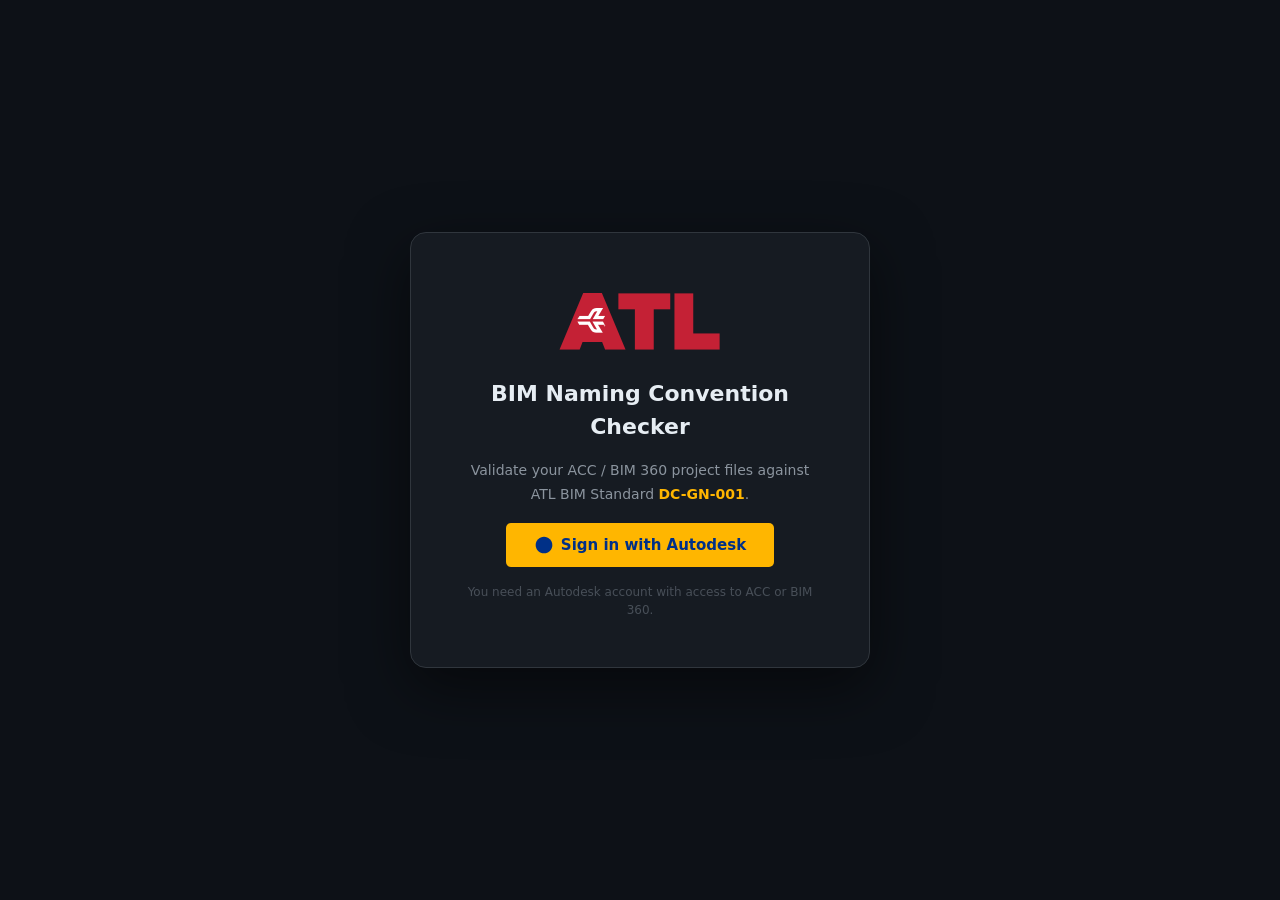
<file: index.html>
<!DOCTYPE html>
<html lang="en">
<head>
  <meta charset="UTF-8" />
  <meta name="viewport" content="width=device-width, initial-scale=1.0" />
  <title>ATL BIM Naming Convention Checker</title>
  <link rel="stylesheet" href="style.css" />
</head>
<body>

  <!-- ═══════════════════════════════ HEADER ═══════════════════════════════ -->
  <header class="app-header">
    <div class="header-left">
      <img class="atl-logo" src="logo.png" alt="Hartsfield-Jackson Atlanta International Airport" />
      <div class="header-title">
        <span class="header-name">BIM Naming Convention Checker</span>
        <span class="header-sub">Standard DC-GN-001 · Hartsfield-Jackson Atlanta International Airport</span>
      </div>
    </div>
    <div class="header-right">
      <div id="auth-area">
        <button class="btn btn-primary" onclick="App.login()">
          <svg viewBox="0 0 24 24" width="16" height="16"><path fill="currentColor" d="M12 2C6.48 2 2 6.48 2 12s4.48 10 10 10 10-4.48 10-10S17.52 2 12 2zm-2 15l-5-5 1.41-1.41L10 14.17l7.59-7.59L19 8l-9 9z"/></svg>
          Sign in with Autodesk
        </button>
      </div>
      <div id="user-area" class="hidden">
        <span class="user-badge">
          <svg viewBox="0 0 24 24" width="14" height="14"><path fill="currentColor" d="M12 12c2.21 0 4-1.79 4-4s-1.79-4-4-4-4 1.79-4 4 1.79 4 4 4zm0 2c-2.67 0-8 1.34-8 4v2h16v-2c0-2.66-5.33-4-8-4z"/></svg>
          Connected
        </span>
        <button class="btn btn-ghost" onclick="App.logout()">Sign out</button>
      </div>
    </div>
  </header>

  <!-- ═══════════════════════════════ LOGIN SCREEN ══════════════════════════ -->
  <div id="login-screen" class="login-screen">
    <div class="login-card">
      <img class="login-logo" src="logo-atl.png" alt="ATL" />
      <h1>BIM Naming Convention Checker</h1>
      <p class="login-desc">
        Validate your ACC / BIM 360 project files against<br>
        ATL BIM Standard <strong>DC-GN-001</strong>.
      </p>
      <button class="btn btn-primary btn-lg" onclick="App.login()">
        <svg viewBox="0 0 24 24" width="20" height="20"><path fill="currentColor" d="M12 2C6.48 2 2 6.48 2 12s4.48 10 10 10 10-4.48 10-10S17.52 2 12 2z"/></svg>
        Sign in with Autodesk
      </button>
      <p id="login-error" class="login-error hidden"></p>
      <p class="login-hint">
        You need an Autodesk account with access to ACC or BIM 360.
      </p>
    </div>
  </div>

  <!-- ═══════════════════════════════ MAIN APP ══════════════════════════════ -->
  <div id="app-screen" class="app-screen hidden">

    <!-- ── Left: Project Browser ─────────────────────────────────────────── -->
    <aside class="sidebar">
      <div class="sidebar-header">
        <span class="sidebar-title">Project Browser</span>
        <button class="icon-btn" id="collapse-sidebar" title="Collapse sidebar">
          <svg viewBox="0 0 24 24" width="16" height="16"><path fill="currentColor" d="M15.41 16.59L10.83 12l4.58-4.59L14 6l-6 6 6 6z"/></svg>
        </button>
      </div>

      <div class="sidebar-selectors">
        <label class="select-label">Hub</label>
        <select id="hub-select" class="select-input" onchange="App.onHubChange(this.value)">
          <option value="">Loading hubs…</option>
        </select>

        <label class="select-label">Project</label>
        <select id="project-select" class="select-input" disabled onchange="App.onProjectChange(this.value)">
          <option value="">Select a hub first</option>
        </select>
      </div>

      <div class="folder-tree-header">
        <span class="sidebar-title">Folders</span>
        <span id="folder-status" class="folder-status"></span>
      </div>

      <div id="folder-tree" class="folder-tree">
        <p class="tree-hint">Select a hub and project to browse folders.</p>
      </div>

      <div class="sidebar-footer">
        <button id="scan-btn" class="btn btn-primary btn-full" disabled onclick="App.startScan()">
          <svg viewBox="0 0 24 24" width="16" height="16"><path fill="currentColor" d="M15.5 14h-.79l-.28-.27A6.47 6.47 0 0016 9.5 6.5 6.5 0 109.5 16c1.61 0 3.09-.59 4.23-1.57l.27.28v.79l5 4.99L20.49 19l-4.99-5zm-6 0C7.01 14 5 11.99 5 9.5S7.01 5 9.5 5 14 7.01 14 9.5 11.99 14 9.5 14z"/></svg>
          Analyze Selected Folder
        </button>
        <button id="stop-btn" class="btn btn-danger btn-full hidden" onclick="App.stopScan()">
          <svg viewBox="0 0 24 24" width="16" height="16"><path fill="currentColor" d="M6 6h12v12H6z"/></svg>
          Stop Scan
        </button>
        <div id="scan-progress" class="scan-progress hidden">
          <div class="progress-bar-track">
            <div id="progress-bar" class="progress-bar-fill"></div>
          </div>
          <span id="progress-label" class="progress-label">Scanning…</span>
        </div>
      </div>
    </aside>

    <!-- ── Right: Dashboard + File List ──────────────────────────────────── -->
    <main class="main-panel">

      <!-- Dashboard -->
      <section class="dashboard" id="dashboard">
        <div class="dashboard-empty" id="dashboard-empty">
          <svg viewBox="0 0 24 24" width="48" height="48" opacity="0.3"><path fill="currentColor" d="M19 3H5a2 2 0 00-2 2v14a2 2 0 002 2h14a2 2 0 002-2V5a2 2 0 00-2-2zm-7 3l5 5h-4v4h-2v-4H7l5-5z"/></svg>
          <p>Select a folder and click <strong>Analyze</strong> to check naming conventions.</p>
        </div>

        <div class="dashboard-content hidden" id="dashboard-content">
          <!-- Stat Cards -->
          <div class="stat-cards">
            <div class="stat-card stat-total">
              <div class="stat-value" id="stat-total">0</div>
              <div class="stat-label">Total Files</div>
            </div>
            <div class="stat-card stat-compliant">
              <div class="stat-value" id="stat-compliant">0</div>
              <div class="stat-label">Compliant</div>
              <div class="stat-pct" id="stat-compliant-pct">—</div>
            </div>
            <div class="stat-card stat-noncompliant">
              <div class="stat-value" id="stat-noncompliant">0</div>
              <div class="stat-label">Non-Compliant</div>
              <div class="stat-pct" id="stat-noncompliant-pct">—</div>
            </div>
            <div class="stat-card stat-issues">
              <div class="stat-value" id="stat-issue-count">0</div>
              <div class="stat-label">Total Issues</div>
            </div>
          </div>

          <!-- Compliance Ring + Breakdown -->
          <div class="dashboard-row">
            <div class="compliance-ring-wrap">
              <svg class="compliance-ring" viewBox="0 0 120 120">
                <circle cx="60" cy="60" r="50" class="ring-bg"/>
                <circle cx="60" cy="60" r="50" class="ring-fill" id="ring-fill"
                        style="stroke-dasharray: 0 314"/>
              </svg>
              <div class="ring-center">
                <span class="ring-pct" id="ring-pct">0%</span>
                <span class="ring-label">Compliant</span>
              </div>
            </div>

            <div class="breakdown-panels">
              <div class="breakdown-section">
                <h4 class="breakdown-title">By Category</h4>
                <div id="category-bars" class="bar-list"></div>
              </div>
              <div class="breakdown-section">
                <h4 class="breakdown-title">Common Issues</h4>
                <div id="issue-list" class="issue-list"></div>
              </div>
            </div>
          </div>

          <!-- Filters -->
          <div class="filter-bar">
            <span class="filter-label">Filter:</span>
            <button class="filter-chip active" data-filter="all" onclick="App.setFilter('all', this)">All</button>
            <button class="filter-chip" data-filter="compliant" onclick="App.setFilter('compliant', this)">Compliant</button>
            <button class="filter-chip" data-filter="noncompliant" onclick="App.setFilter('noncompliant', this)">Issues</button>
            <span class="filter-sep">|</span>
            <span class="filter-label">Type:</span>
            <button class="filter-chip" data-filter="cat:Main Model" onclick="App.setFilter('cat:Main Model', this)">Main Model</button>
            <button class="filter-chip" data-filter="cat:Site Model" onclick="App.setFilter('cat:Site Model', this)">Site Model</button>
            <button class="filter-chip" data-filter="cat:3D Asset Model" onclick="App.setFilter('cat:3D Asset Model', this)">Asset Model</button>
            <button class="filter-chip" data-filter="cat:Revit Family" onclick="App.setFilter('cat:Revit Family', this)">Family</button>
            <button class="filter-chip" data-filter="cat:Annotation Family" onclick="App.setFilter('cat:Annotation Family', this)">Annotation</button>
            <button class="filter-chip" data-filter="cat:Document" onclick="App.setFilter('cat:Document', this)">Document</button>
            <span class="filter-sep">|</span>
            <input type="text" id="search-input" class="search-input" placeholder="Search filename…"
                   oninput="App.onSearch(this.value)"/>
          </div>
        </div>
      </section>

      <!-- File List -->
      <section class="file-list-section">
        <div class="file-list-header">
          <span class="list-title">Files</span>
          <span id="file-count-label" class="file-count-label"></span>
          <button class="btn btn-ghost btn-sm" id="export-btn" onclick="App.exportCSV()" style="display:none">
            <svg viewBox="0 0 24 24" width="14" height="14"><path fill="currentColor" d="M19 9h-4V3H9v6H5l7 7 7-7zM5 18v2h14v-2H5z"/></svg>
            Export CSV
          </button>
        </div>

        <div class="table-wrap" id="table-wrap">
          <div class="list-empty" id="list-empty">
            <p>No files to display yet.</p>
          </div>
          <table class="file-table hidden" id="file-table">
            <thead>
              <tr>
                <th class="col-name" onclick="App.sortBy('name')">
                  File Name <span class="sort-icon" data-col="name">↕</span>
                </th>
                <th class="col-ext" onclick="App.sortBy('ext')">
                  Ext <span class="sort-icon" data-col="ext">↕</span>
                </th>
                <th class="col-cat" onclick="App.sortBy('category')">
                  Category <span class="sort-icon" data-col="category">↕</span>
                </th>
                <th class="col-status" onclick="App.sortBy('compliant')">
                  Status <span class="sort-icon" data-col="compliant">↕</span>
                </th>
                <th class="col-issues">Issues</th>
              </tr>
            </thead>
            <tbody id="file-tbody"></tbody>
          </table>
        </div>
      </section>

    </main>
  </div>

  <!-- ─── Modal ──────────────────────────────────────────────────────────── -->
  <div id="modal-overlay" class="modal-overlay hidden" onclick="App.closeModal()">
    <div class="modal" onclick="event.stopPropagation()">
      <div class="modal-header">
        <span id="modal-title" class="modal-title"></span>
        <button class="icon-btn" onclick="App.closeModal()">✕</button>
      </div>
      <div class="modal-body" id="modal-body"></div>
    </div>
  </div>

  <!-- Load order matters: config → naming rules → app logic -->
  <script src="config.js"></script>
  <script src="naming.js"></script>
  <script src="app.js"></script>
</body>
</html>
</file>
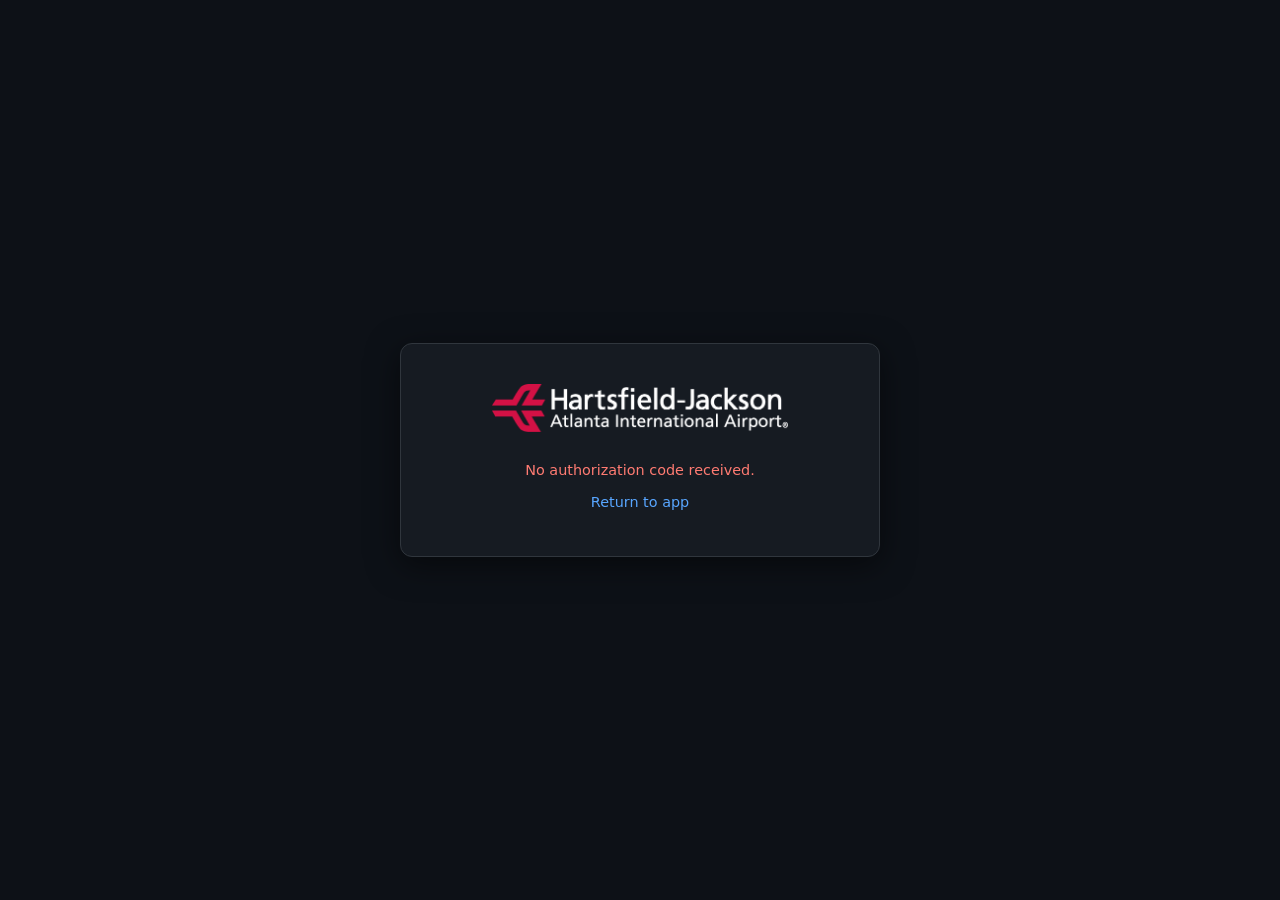
<file: callback.html>
<!doctype html>
<html lang="en">
<head>
  <meta charset="utf-8">
  <meta name="viewport" content="width=device-width, initial-scale=1">
  <title>Signing in…</title>
  <style>
    *, *::before, *::after { box-sizing: border-box; }
    body {
      display: flex;
      align-items: center;
      justify-content: center;
      height: 100vh;
      margin: 0;
      font-family: 'Segoe UI', system-ui, sans-serif;
      background: #0d1117;
      color: #e6edf3;
    }
    .card {
      text-align: center;
      padding: 2.5rem 3.5rem;
      background: #161b22;
      border: 1px solid #30363d;
      border-radius: 12px;
      box-shadow: 0 8px 32px rgba(0,0,0,0.5);
      max-width: 480px;
      width: 90%;
    }
    .logo { height: 48px; width: auto; margin-bottom: 1.25rem; }
    .spinner {
      width: 40px; height: 40px;
      border: 3px solid #30363d;
      border-top-color: #FFB600;
      border-radius: 50%;
      animation: spin 0.75s linear infinite;
      margin: 0 auto 1.25rem;
    }
    @keyframes spin { to { transform: rotate(360deg); } }
    p  { margin: 0.4rem 0; font-size: 0.9rem; color: #8b949e; }
    .err { color: #ff7b72; }
    a  { color: #58a6ff; text-decoration: none; }
    a:hover { text-decoration: underline; }
    .redirect-uri {
      font-size: 0.7rem;
      color: #484f58;
      word-break: break-all;
      margin-top: 0.75rem;
    }
  </style>
</head>
<body>
  <div class="card" id="card">
    <img class="logo" src="logo.png" alt="Hartsfield-Jackson Atlanta International Airport" />
    <div class="spinner"></div>
    <p>Completing sign-in&hellip;</p>
  </div>

  <script src="config.js"></script>
  <script>
    const APS_TOKEN_URL = 'https://developer.api.autodesk.com/authentication/v2/token';

    function getCallbackUrl() {
      return location.href.split('?')[0];
    }

    async function run() {
      const params   = new URLSearchParams(location.search);
      const code     = params.get('code');
      const error    = params.get('error');
      const card     = document.getElementById('card');
      const logoHtml = card.querySelector('.logo').outerHTML;

      if (error) {
        card.innerHTML = `${logoHtml}
          <p class="err"><strong>Sign-in failed</strong></p>
          <p class="err">${params.get('error_description') || error}</p>
          <p style="margin-top:1rem"><a href="./">Return to app</a></p>`;
        return;
      }

      if (!code) {
        card.innerHTML = `${logoHtml}
          <p class="err">No authorization code received.</p>
          <p style="margin-top:1rem"><a href="./">Return to app</a></p>`;
        return;
      }

      // Show the redirect_uri in use — useful for verifying APS portal settings
      card.innerHTML += `<p class="redirect-uri">redirect_uri: ${getCallbackUrl()}</p>`;

      try {
        const verifier = sessionStorage.getItem('pkce_verifier');
        if (!verifier) throw new Error('PKCE verifier missing — please try signing in again.');

        const body = new URLSearchParams({
          grant_type:    'authorization_code',
          code,
          redirect_uri:  getCallbackUrl(),
          client_id:     window.APS_CLIENT_ID,
          code_verifier: verifier
        });

        if (window.APS_CLIENT_SECRET) {
          body.set('client_secret', window.APS_CLIENT_SECRET);
        }

        const res = await fetch(APS_TOKEN_URL, {
          method:  'POST',
          headers: { 'Content-Type': 'application/x-www-form-urlencoded' },
          body
        });

        if (!res.ok) {
          const txt = await res.text();
          throw new Error(`Token exchange failed (${res.status}): ${txt}`);
        }

        const tokens = await res.json();
        sessionStorage.removeItem('pkce_verifier');
        sessionStorage.setItem('aps_token',     tokens.access_token);
        sessionStorage.setItem('aps_token_exp', Date.now() + tokens.expires_in * 1000);
        if (tokens.refresh_token) {
          sessionStorage.setItem('aps_refresh', tokens.refresh_token);
        }

        location.replace('./');

      } catch (err) {
        card.innerHTML = `${logoHtml}
          <p class="err"><strong>Token exchange failed</strong></p>
          <p class="err" style="word-break:break-all;font-size:0.8rem">${err.message}</p>
          <p class="redirect-uri">redirect_uri: ${getCallbackUrl()}</p>
          <p style="margin-top:1rem"><a href="./">Return to app</a></p>`;
      }
    }

    run();
  </script>
</body>
</html>
</file>
<file: style.css>
/* ═══════════════════════════════════════════════════════
   ATL BIM Naming Convention Checker — Dark Theme
   Brand: ATL Blue #003087 · Gold #FFB600
   ═══════════════════════════════════════════════════════ */

:root {
  --bg: #0d1117;
  --surface: #161b22;
  --surface-2: #1c2128;
  --surface-3: #21262d;
  --border: #30363d;
  --border-2: #21262d;
  --text: #e6edf3;
  --text-secondary: #8b949e;
  --text-dim: #484f58;

  --atl-blue: #003087;
  --atl-blue-light: #1565c0;
  --atl-blue-hover: #0a4aab;
  --atl-gold: #FFB600;
  --atl-gold-dim: #b37f00;

  --success: #2ea043;
  --success-bg: #0f2d1a;
  --success-text: #56d364;
  --error: #da3633;
  --error-bg: #2d0f0f;
  --error-text: #ff7b72;
  --warning: #d29922;
  --warning-bg: #2d1f0a;
  --warning-text: #e3b341;
  --info-bg: #0d1f33;

  --sidebar-w: 300px;
  --header-h: 58px;
  --radius: 8px;
  --radius-sm: 5px;
  --font: 'Segoe UI', system-ui, -apple-system, sans-serif;
  --font-mono: 'Cascadia Code', 'Consolas', 'Fira Code', monospace;
}

*, *::before, *::after { box-sizing: border-box; margin: 0; padding: 0; }

html, body {
  height: 100%;
  background: var(--bg);
  color: var(--text);
  font-family: var(--font);
  font-size: 14px;
  line-height: 1.5;
  overflow: hidden;
}

/* ═══════════════════════════════ HEADER ═══════════════════════════════════ */

.app-header {
  position: fixed;
  top: 0;
  left: 0;
  right: 0;
  height: var(--header-h);
  background: var(--atl-blue);
  border-bottom: 2px solid var(--atl-gold);
  display: flex;
  align-items: center;
  justify-content: space-between;
  padding: 0 20px;
  z-index: 100;
  gap: 16px;
}

.header-left {
  display: flex;
  align-items: center;
  gap: 14px;
}

.atl-logo {
  height: 36px;
  width: auto;
  flex-shrink: 0;
  object-fit: contain;
}

.header-title {
  display: flex;
  flex-direction: column;
  gap: 1px;
}

.header-name {
  font-size: 16px;
  font-weight: 700;
  color: #fff;
  letter-spacing: 0.3px;
}

.header-sub {
  font-size: 11px;
  color: rgba(255,255,255,0.65);
  letter-spacing: 0.2px;
}

.header-right {
  display: flex;
  align-items: center;
  gap: 10px;
}

.user-badge {
  display: flex;
  align-items: center;
  gap: 6px;
  background: rgba(255,255,255,0.12);
  border: 1px solid rgba(255,255,255,0.2);
  border-radius: 20px;
  padding: 4px 12px;
  font-size: 12px;
  color: rgba(255,255,255,0.9);
}

/* ═══════════════════════════════ BUTTONS ═══════════════════════════════════ */

.btn {
  display: inline-flex;
  align-items: center;
  gap: 7px;
  padding: 7px 14px;
  border: none;
  border-radius: var(--radius-sm);
  font-family: var(--font);
  font-size: 13px;
  font-weight: 600;
  cursor: pointer;
  transition: background 0.15s, opacity 0.15s;
  white-space: nowrap;
  text-decoration: none;
}

.btn:disabled { opacity: 0.4; cursor: not-allowed; }

.btn-primary {
  background: var(--atl-gold);
  color: var(--atl-blue);
}
.btn-primary:hover:not(:disabled) { background: #e0a300; }

.btn-ghost {
  background: rgba(255,255,255,0.1);
  color: rgba(255,255,255,0.85);
  border: 1px solid rgba(255,255,255,0.15);
}
.btn-ghost:hover:not(:disabled) { background: rgba(255,255,255,0.18); }

.btn-danger {
  background: var(--error-bg);
  color: var(--error-text);
  border: 1px solid var(--error);
}
.btn-danger:hover:not(:disabled) { background: #4a1515; }

.btn-sm { padding: 5px 10px; font-size: 12px; }
.btn-lg { padding: 12px 28px; font-size: 15px; }
.btn-full { width: 100%; justify-content: center; }

.icon-btn {
  background: none;
  border: none;
  color: var(--text-secondary);
  cursor: pointer;
  padding: 4px;
  border-radius: var(--radius-sm);
  display: flex;
  align-items: center;
  justify-content: center;
  transition: color 0.15s, background 0.15s;
}
.icon-btn:hover { color: var(--text); background: var(--surface-3); }

/* ═══════════════════════════════ LOGIN SCREEN ══════════════════════════════ */

.login-screen {
  position: fixed;
  inset: 0;
  background: var(--bg);
  display: flex;
  align-items: center;
  justify-content: center;
  z-index: 200;
}

.login-card {
  background: var(--surface);
  border: 1px solid var(--border);
  border-radius: 16px;
  padding: 48px 56px;
  text-align: center;
  max-width: 460px;
  width: 90%;
  display: flex;
  flex-direction: column;
  align-items: center;
  gap: 16px;
  box-shadow: 0 20px 60px rgba(0,0,0,0.5);
}

.login-logo {
  height: 80px;
  width: auto;
  object-fit: contain;
}

.login-card h1 {
  font-size: 22px;
  font-weight: 700;
  color: var(--text);
}

.login-desc {
  color: var(--text-secondary);
  font-size: 14px;
  line-height: 1.7;
}

.login-desc strong { color: var(--atl-gold); }

.login-error {
  color: var(--error-text);
  font-size: 13px;
  background: var(--error-bg);
  border: 1px solid var(--error);
  padding: 8px 16px;
  border-radius: var(--radius-sm);
  width: 100%;
}

.login-hint {
  font-size: 12px;
  color: var(--text-dim);
}

/* ═══════════════════════════════ MAIN LAYOUT ═══════════════════════════════ */

.app-screen {
  position: fixed;
  top: var(--header-h);
  left: 0;
  right: 0;
  bottom: 0;
  display: grid;
  grid-template-columns: var(--sidebar-w) 1fr;
  overflow: hidden;
}

/* ═══════════════════════════════ SIDEBAR ═══════════════════════════════════ */

.sidebar {
  background: var(--surface);
  border-right: 1px solid var(--border);
  display: flex;
  flex-direction: column;
  overflow: hidden;
}

.sidebar-header {
  display: flex;
  align-items: center;
  justify-content: space-between;
  padding: 12px 14px 10px;
  border-bottom: 1px solid var(--border);
}

.sidebar-title {
  font-size: 11px;
  font-weight: 700;
  text-transform: uppercase;
  letter-spacing: 1px;
  color: var(--text-secondary);
}

.sidebar-selectors {
  padding: 12px 14px;
  display: flex;
  flex-direction: column;
  gap: 8px;
  border-bottom: 1px solid var(--border);
}

.select-label {
  font-size: 11px;
  font-weight: 600;
  color: var(--text-secondary);
  text-transform: uppercase;
  letter-spacing: 0.5px;
}

.select-input {
  width: 100%;
  background: var(--surface-3);
  border: 1px solid var(--border);
  border-radius: var(--radius-sm);
  color: var(--text);
  font-family: var(--font);
  font-size: 13px;
  padding: 7px 10px;
  cursor: pointer;
  outline: none;
  transition: border-color 0.15s;
}
.select-input:focus { border-color: var(--atl-blue-light); }
.select-input:disabled { opacity: 0.5; cursor: not-allowed; }
.select-input option { background: var(--surface-2); }

.folder-tree-header {
  display: flex;
  align-items: center;
  justify-content: space-between;
  padding: 10px 14px 6px;
}

.folder-status {
  font-size: 11px;
  color: var(--text-dim);
}

.folder-tree {
  flex: 1;
  overflow-y: auto;
  padding: 4px 6px;
}

.folder-tree::-webkit-scrollbar { width: 6px; }
.folder-tree::-webkit-scrollbar-track { background: transparent; }
.folder-tree::-webkit-scrollbar-thumb { background: var(--border); border-radius: 3px; }

.tree-hint {
  padding: 16px 8px;
  color: var(--text-dim);
  font-size: 12px;
  text-align: center;
}

/* Folder tree nodes */
.tree-node { user-select: none; }

.tree-row {
  display: flex;
  align-items: center;
  gap: 6px;
  padding: 5px 8px;
  border-radius: var(--radius-sm);
  cursor: pointer;
  transition: background 0.1s;
  color: var(--text);
  font-size: 13px;
  min-width: 0;
}

.tree-row:hover { background: var(--surface-3); }

.tree-row.selected {
  background: var(--info-bg);
  outline: 1px solid var(--atl-blue-light);
  color: #58a6ff;
}

.tree-icon {
  flex-shrink: 0;
  width: 16px;
  height: 16px;
  color: var(--atl-gold);
}

.tree-chevron {
  flex-shrink: 0;
  width: 14px;
  height: 14px;
  color: var(--text-dim);
  transition: transform 0.15s;
}

.tree-chevron.open { transform: rotate(90deg); }

.tree-name {
  flex: 1;
  overflow: hidden;
  text-overflow: ellipsis;
  white-space: nowrap;
}

.tree-children {
  margin-left: 18px;
  border-left: 1px solid var(--border-2);
  margin-bottom: 2px;
}

.tree-children.hidden { display: none; }

.tree-loading {
  padding: 4px 8px;
  color: var(--text-dim);
  font-size: 12px;
  display: flex;
  align-items: center;
  gap: 6px;
}

.sidebar-footer {
  padding: 12px 14px;
  border-top: 1px solid var(--border);
  display: flex;
  flex-direction: column;
  gap: 8px;
}

.scan-progress { display: flex; flex-direction: column; gap: 4px; }

.progress-bar-track {
  height: 4px;
  background: var(--surface-3);
  border-radius: 2px;
  overflow: hidden;
}

.progress-bar-fill {
  height: 100%;
  background: linear-gradient(90deg, var(--atl-blue-light), var(--atl-gold));
  border-radius: 2px;
  width: 0%;
  transition: width 0.3s;
  animation: scan-pulse 1.5s ease-in-out infinite;
}

@keyframes scan-pulse {
  0%, 100% { opacity: 1; }
  50% { opacity: 0.6; }
}

.progress-label {
  font-size: 11px;
  color: var(--text-secondary);
}

/* ═══════════════════════════════ MAIN PANEL ════════════════════════════════ */

.main-panel {
  display: grid;
  grid-template-rows: auto 1fr;
  overflow: hidden;
}

/* ═══════════════════════════════ DASHBOARD ═════════════════════════════════ */

.dashboard {
  background: var(--surface);
  border-bottom: 1px solid var(--border);
  padding: 16px 20px 12px;
  overflow-y: auto;
  max-height: 55vh;
  min-height: 220px;
}

.dashboard::-webkit-scrollbar { width: 6px; }
.dashboard::-webkit-scrollbar-thumb { background: var(--border); border-radius: 3px; }

.dashboard-empty {
  display: flex;
  flex-direction: column;
  align-items: center;
  justify-content: center;
  gap: 12px;
  height: 100%;
  min-height: 160px;
  color: var(--text-secondary);
  text-align: center;
  font-size: 13px;
}

/* Stat cards */
.stat-cards {
  display: grid;
  grid-template-columns: repeat(4, 1fr);
  gap: 12px;
  margin-bottom: 16px;
}

.stat-card {
  background: var(--surface-2);
  border: 1px solid var(--border);
  border-radius: var(--radius);
  padding: 14px 16px;
  display: flex;
  flex-direction: column;
  gap: 4px;
  position: relative;
  overflow: hidden;
}

.stat-card::before {
  content: '';
  position: absolute;
  top: 0;
  left: 0;
  right: 0;
  height: 3px;
}

.stat-total::before { background: var(--atl-blue-light); }
.stat-compliant::before { background: var(--success); }
.stat-noncompliant::before { background: var(--error); }
.stat-issues::before { background: var(--warning); }

.stat-value {
  font-size: 28px;
  font-weight: 700;
  line-height: 1;
  color: var(--text);
  font-variant-numeric: tabular-nums;
}

.stat-label {
  font-size: 11px;
  color: var(--text-secondary);
  text-transform: uppercase;
  letter-spacing: 0.5px;
}

.stat-pct {
  font-size: 12px;
  font-weight: 600;
  color: var(--text-secondary);
}
.stat-compliant .stat-pct { color: var(--success-text); }
.stat-noncompliant .stat-pct { color: var(--error-text); }

/* Dashboard row: ring + breakdown */
.dashboard-row {
  display: flex;
  gap: 20px;
  align-items: flex-start;
  margin-bottom: 14px;
}

.compliance-ring-wrap {
  position: relative;
  flex-shrink: 0;
  width: 120px;
  height: 120px;
}

.compliance-ring {
  width: 120px;
  height: 120px;
  transform: rotate(-90deg);
}

.ring-bg {
  fill: none;
  stroke: var(--surface-3);
  stroke-width: 14;
}

.ring-fill {
  fill: none;
  stroke: var(--success);
  stroke-width: 14;
  stroke-linecap: round;
  stroke-dasharray: 0 314;
  transition: stroke-dasharray 0.6s ease;
}

.ring-center {
  position: absolute;
  inset: 0;
  display: flex;
  flex-direction: column;
  align-items: center;
  justify-content: center;
  gap: 2px;
}

.ring-pct {
  font-size: 22px;
  font-weight: 700;
  color: var(--text);
  line-height: 1;
}

.ring-label {
  font-size: 10px;
  color: var(--text-secondary);
  text-transform: uppercase;
  letter-spacing: 0.5px;
}

.breakdown-panels {
  flex: 1;
  display: grid;
  grid-template-columns: 1fr 1fr;
  gap: 16px;
  min-width: 0;
}

.breakdown-section { display: flex; flex-direction: column; gap: 6px; }

.breakdown-title {
  font-size: 11px;
  font-weight: 700;
  text-transform: uppercase;
  letter-spacing: 0.8px;
  color: var(--text-secondary);
  margin-bottom: 2px;
}

/* Bar list (category breakdown) */
.bar-list { display: flex; flex-direction: column; gap: 5px; }

.bar-item {
  display: flex;
  align-items: center;
  gap: 8px;
  font-size: 12px;
}

.bar-label {
  width: 100px;
  flex-shrink: 0;
  color: var(--text-secondary);
  white-space: nowrap;
  overflow: hidden;
  text-overflow: ellipsis;
}

.bar-track {
  flex: 1;
  height: 6px;
  background: var(--surface-3);
  border-radius: 3px;
  overflow: hidden;
}

.bar-fill {
  height: 100%;
  border-radius: 3px;
  transition: width 0.4s ease;
  background: var(--atl-blue-light);
}

.bar-count {
  width: 24px;
  text-align: right;
  color: var(--text-secondary);
  font-size: 11px;
  font-variant-numeric: tabular-nums;
}

/* Issue list */
.issue-list { display: flex; flex-direction: column; gap: 5px; }

.issue-item {
  display: flex;
  align-items: flex-start;
  gap: 8px;
  padding: 5px 8px;
  background: var(--surface-3);
  border-radius: var(--radius-sm);
  border-left: 2px solid var(--error);
}

.issue-badge {
  flex-shrink: 0;
  background: var(--error);
  color: #fff;
  font-size: 10px;
  font-weight: 700;
  border-radius: 10px;
  padding: 1px 6px;
  margin-top: 1px;
}

.issue-text {
  font-size: 12px;
  color: var(--text-secondary);
  line-height: 1.4;
}

/* Filter bar */
.filter-bar {
  display: flex;
  align-items: center;
  flex-wrap: wrap;
  gap: 6px;
  padding-top: 4px;
}

.filter-label {
  font-size: 11px;
  color: var(--text-dim);
  text-transform: uppercase;
  letter-spacing: 0.5px;
}

.filter-chip {
  background: var(--surface-3);
  border: 1px solid var(--border);
  color: var(--text-secondary);
  border-radius: 14px;
  padding: 3px 12px;
  font-size: 12px;
  font-family: var(--font);
  cursor: pointer;
  transition: all 0.15s;
  white-space: nowrap;
}

.filter-chip:hover { border-color: var(--atl-blue-light); color: var(--text); }
.filter-chip.active {
  background: var(--atl-blue);
  border-color: var(--atl-blue-light);
  color: #fff;
}

.filter-sep { color: var(--border); font-size: 16px; }

.search-input {
  background: var(--surface-3);
  border: 1px solid var(--border);
  border-radius: var(--radius-sm);
  color: var(--text);
  font-family: var(--font);
  font-size: 12px;
  padding: 4px 10px;
  outline: none;
  width: 180px;
  transition: border-color 0.15s;
}
.search-input:focus { border-color: var(--atl-blue-light); }
.search-input::placeholder { color: var(--text-dim); }

/* ═══════════════════════════════ FILE LIST ═════════════════════════════════ */

.file-list-section {
  display: flex;
  flex-direction: column;
  overflow: hidden;
  background: var(--bg);
}

.file-list-header {
  display: flex;
  align-items: center;
  gap: 12px;
  padding: 10px 20px;
  border-bottom: 1px solid var(--border);
  background: var(--surface);
  flex-shrink: 0;
}

.list-title {
  font-size: 13px;
  font-weight: 600;
  color: var(--text);
}

.file-count-label {
  font-size: 12px;
  color: var(--text-secondary);
  flex: 1;
}

.table-wrap {
  flex: 1;
  overflow-y: auto;
  overflow-x: auto;
}

.table-wrap::-webkit-scrollbar { width: 6px; height: 6px; }
.table-wrap::-webkit-scrollbar-thumb { background: var(--border); border-radius: 3px; }

.list-empty {
  padding: 40px;
  text-align: center;
  color: var(--text-dim);
  font-size: 13px;
}

.file-table {
  width: 100%;
  border-collapse: collapse;
  font-size: 13px;
}

.file-table thead {
  position: sticky;
  top: 0;
  z-index: 10;
  background: var(--surface);
}

.file-table th {
  padding: 10px 14px;
  text-align: left;
  font-size: 11px;
  font-weight: 700;
  text-transform: uppercase;
  letter-spacing: 0.5px;
  color: var(--text-secondary);
  border-bottom: 1px solid var(--border);
  cursor: pointer;
  white-space: nowrap;
  user-select: none;
}

.file-table th:hover { color: var(--text); }

.sort-icon { margin-left: 4px; font-size: 10px; opacity: 0.4; }
.sort-icon.asc { opacity: 1; color: var(--atl-gold); }
.sort-icon.desc { opacity: 1; color: var(--atl-gold); }

.file-table td {
  padding: 10px 14px;
  border-bottom: 1px solid var(--border-2);
  vertical-align: middle;
}

.file-table tbody tr {
  transition: background 0.1s;
  cursor: pointer;
}

.file-table tbody tr:hover { background: var(--surface-2); }

.col-name { width: 40%; min-width: 200px; }
.col-ext { width: 60px; }
.col-cat { width: 130px; }
.col-status { width: 120px; }
.col-issues { width: 100px; text-align: center; }

.file-name-cell {
  display: flex;
  flex-direction: column;
  gap: 2px;
}

.file-name-text {
  color: var(--text);
  font-weight: 500;
  overflow: hidden;
  text-overflow: ellipsis;
  white-space: nowrap;
  max-width: 360px;
}

.file-path-text {
  font-size: 11px;
  color: var(--text-dim);
  overflow: hidden;
  text-overflow: ellipsis;
  white-space: nowrap;
  max-width: 360px;
}

.ext-badge {
  display: inline-block;
  background: var(--surface-3);
  border: 1px solid var(--border);
  border-radius: 3px;
  padding: 1px 6px;
  font-size: 11px;
  font-family: var(--font-mono);
  color: var(--text-secondary);
  text-transform: uppercase;
}

.cat-badge {
  display: inline-block;
  border-radius: 4px;
  padding: 2px 8px;
  font-size: 11px;
  font-weight: 600;
  white-space: nowrap;
}

.cat-main-model { background: rgba(21,101,192,0.2); color: #64b5f6; border: 1px solid rgba(21,101,192,0.4); }
.cat-site-model { background: rgba(46,160,67,0.15); color: #56d364; border: 1px solid rgba(46,160,67,0.3); }
.cat-asset-model { background: rgba(118,75,162,0.2); color: #ba68c8; border: 1px solid rgba(118,75,162,0.4); }
.cat-family { background: rgba(255,182,0,0.12); color: #FFB600; border: 1px solid rgba(255,182,0,0.3); }
.cat-annotation { background: rgba(255,145,0,0.15); color: #ffa726; border: 1px solid rgba(255,145,0,0.3); }
.cat-document { background: rgba(139,148,158,0.15); color: #8b949e; border: 1px solid rgba(139,148,158,0.3); }
.cat-unknown { background: var(--surface-3); color: var(--text-dim); border: 1px solid var(--border); }

.status-badge {
  display: inline-flex;
  align-items: center;
  gap: 5px;
  border-radius: 4px;
  padding: 3px 8px;
  font-size: 11px;
  font-weight: 600;
}

.status-ok {
  background: var(--success-bg);
  color: var(--success-text);
  border: 1px solid var(--success);
}

.status-err {
  background: var(--error-bg);
  color: var(--error-text);
  border: 1px solid var(--error);
}

.issues-count {
  display: inline-flex;
  align-items: center;
  justify-content: center;
  width: 24px;
  height: 24px;
  border-radius: 50%;
  font-size: 11px;
  font-weight: 700;
}

.issues-count.has-issues {
  background: var(--error-bg);
  color: var(--error-text);
  border: 1px solid var(--error);
}

.issues-count.no-issues {
  background: var(--success-bg);
  color: var(--success-text);
}

/* Expanded row */
.expanded-row td {
  padding: 0;
  background: #0a1520;
}

.expanded-content {
  padding: 12px 20px 16px 48px;
  border-top: 1px solid var(--border-2);
  border-bottom: 1px solid var(--border);
}

.expanded-title { font-size: 12px; color: var(--text-secondary); margin-bottom: 8px; font-weight: 600; text-transform: uppercase; letter-spacing: 0.5px; }

.issue-row {
  display: flex;
  align-items: flex-start;
  gap: 10px;
  padding: 5px 0;
  border-bottom: 1px solid var(--border-2);
  font-size: 12px;
  color: var(--text);
}
.issue-row:last-child { border-bottom: none; }
.issue-row::before {
  content: '⚠';
  color: var(--error-text);
  flex-shrink: 0;
  margin-top: 1px;
}

.pattern-note {
  font-size: 11px;
  color: var(--text-dim);
  margin-top: 8px;
  font-family: var(--font-mono);
  background: var(--surface-3);
  padding: 4px 10px;
  border-radius: var(--radius-sm);
  display: inline-block;
}

/* ═══════════════════════════════ MODAL ═════════════════════════════════════ */

.modal-overlay {
  position: fixed;
  inset: 0;
  background: rgba(0,0,0,0.7);
  z-index: 300;
  display: flex;
  align-items: center;
  justify-content: center;
  padding: 20px;
}

.modal {
  background: var(--surface);
  border: 1px solid var(--border);
  border-radius: var(--radius);
  max-width: 600px;
  width: 100%;
  max-height: 80vh;
  display: flex;
  flex-direction: column;
  box-shadow: 0 20px 60px rgba(0,0,0,0.6);
}

.modal-header {
  display: flex;
  align-items: center;
  justify-content: space-between;
  padding: 16px 20px;
  border-bottom: 1px solid var(--border);
  gap: 10px;
}

.modal-title {
  font-size: 14px;
  font-weight: 600;
  color: var(--text);
  overflow: hidden;
  text-overflow: ellipsis;
  white-space: nowrap;
}

.modal-body {
  padding: 20px;
  overflow-y: auto;
  font-size: 13px;
}

.modal-body::-webkit-scrollbar { width: 6px; }
.modal-body::-webkit-scrollbar-thumb { background: var(--border); border-radius: 3px; }

/* ═══════════════════════════════ SPINNER ═══════════════════════════════════ */

.spinner {
  display: inline-block;
  width: 14px;
  height: 14px;
  border: 2px solid var(--border);
  border-top-color: var(--atl-gold);
  border-radius: 50%;
  animation: spin 0.7s linear infinite;
  flex-shrink: 0;
}

@keyframes spin { to { transform: rotate(360deg); } }

/* ═══════════════════════════════ UTILITIES ═════════════════════════════════ */

.hidden { display: none !important; }
</file>
